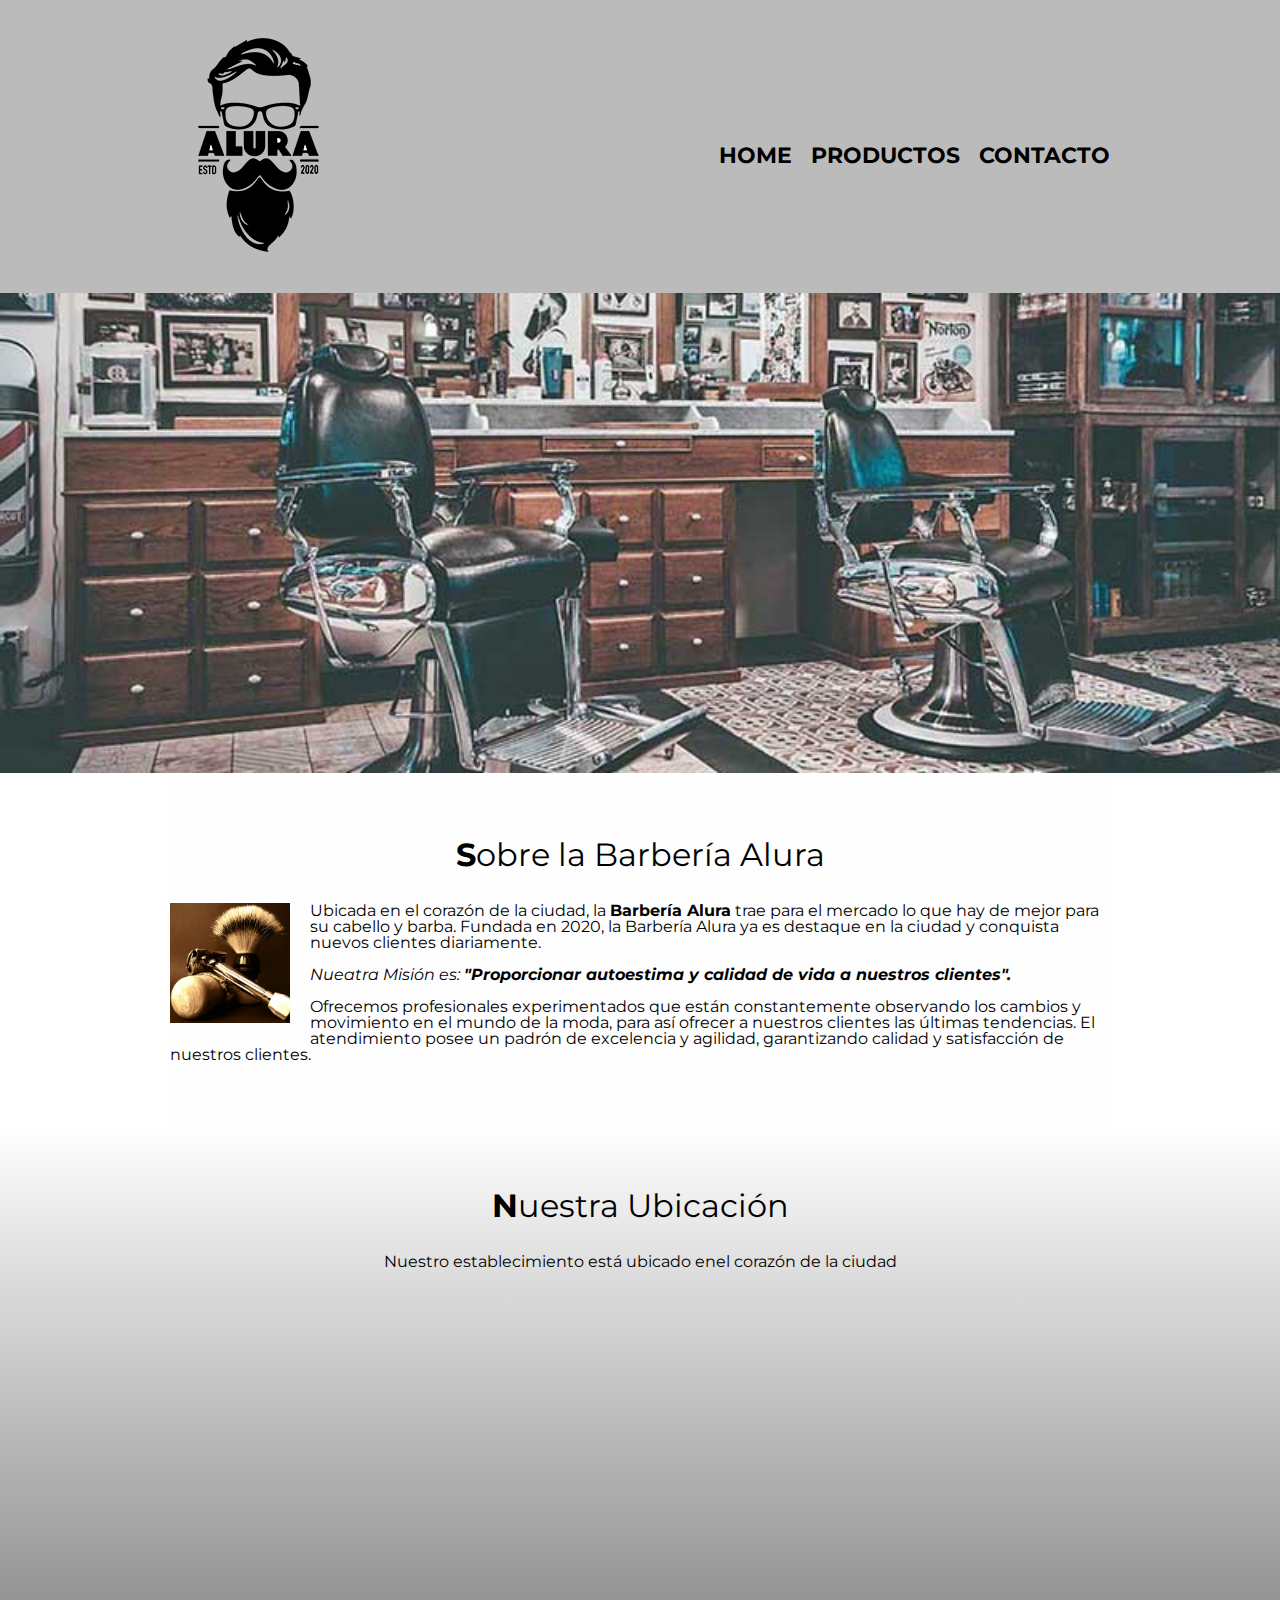
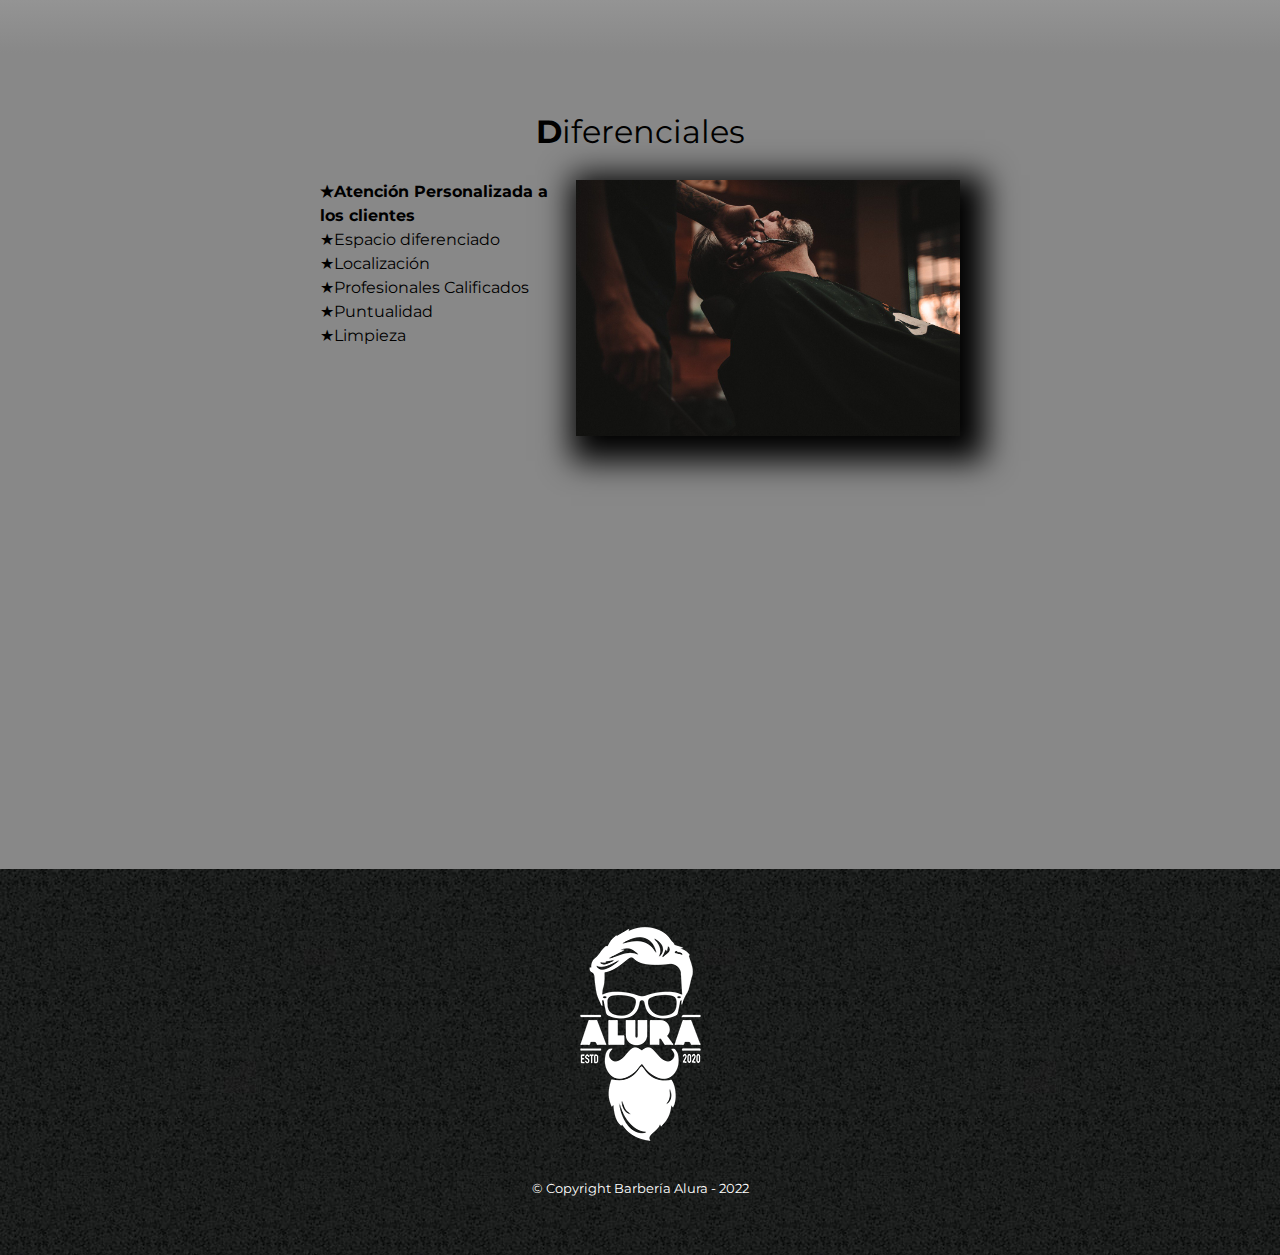
<file: index.html>
<!DOCTYPE html>

<html lang="es">

    <head>

        <meta charset="UTF-8">
        <meta name="viewport" content="width=device-width">
        <title>Barbería Alura</title>
        <link rel="stylesheet" href="reset.css">
        <link rel="stylesheet" href="style.css">
        <link rel="preconnect" href="https://fonts.googleapis.com">
        <link rel="preconnect" href="https://fonts.gstatic.com" crossorigin>
        <link href="https://fonts.googleapis.com/css2?family=Montserrat:wght@200&display=swap" rel="stylesheet">

    </head> 

    <body>

        <header>
            <div class="caja">
                <h1><img src="imagenes/logo.png"></h1>
    
                <nav>
                    <ul>
                        <li><a href="index.html">Home</a></li>
                        <li><a href="productos.html">Productos</a></li>
                        <li><a href="contacto.html">Contacto</a></li>
                    </ul>
                </nav>
            </div>
        </header>

        <img class="banner" src="banner/banner.jpg">

        <main>
            <section class="principal">
                <h2 class="titulo-principal">Sobre la Barbería Alura</h1> 

                <img class="utensilios" src="imagenes/utensilios.jpg" alt="Utensillos de un Barbero">

                <p>Ubicada en el corazón de la ciudad, la <strong>Barbería Alura</strong> trae para el mercado lo que hay de mejor para su cabello y barba. Fundada en 2020, la Barbería Alura ya es destaque en la ciudad y conquista nuevos clientes diariamente.</p>

                <p id="mision"><em>Nueatra Misión es: <strong>"Proporcionar autoestima y calidad de vida a nuestros clientes".</strong></em></p>

                <p>Ofrecemos profesionales experimentados que están constantemente observando los cambios y movimiento en el mundo de la moda, para así ofrecer a nuestros clientes las últimas tendencias. El atendimiento posee un padrón de excelencia y agilidad, garantizando calidad y satisfacción de nuestros clientes.</p>
            </section>

            <section class="mapa">
                <h3 class="titulo-principal">Nuestra Ubicación</h3>
                
                <p>Nuestro establecimiento está ubicado enel corazón de la ciudad</p>

                <div class="mapa-contenido">
                    <iframe src="https://www.google.com/maps/embed?pb=!1m18!1m12!1m3!1d3656.44984164122!2d-46.63655908385736!3d-23.58819474281397!2m3!1f0!2f0!3f0!3m2!1i1024!2i768!4f13.1!3m3!1m2!1s0x94ce5a2b2ed7f3a1%3A0xab35da2f5ca62674!2sCaelum%20-%20Education%20and%20Innovation!5e0!3m2!1ses!2sar!4v1651254172495!5m2!1ses!2sar" width="100%" height="300" style="border:0;" allowfullscreen="" loading="lazy" referrerpolicy="no-referrer-when-downgrade"></iframe>
                </div>
            </section>

            <section class="diferenciales">
                <h3 class="titulo-principal">Diferenciales</h3>

                <div class="contenido-diferenciales">
                    <ul class="lista-diferenciales">
                        <li class="items">Atención Personalizada a los clientes</li>
                        <li class="items">Espacio diferenciado</li>
                        <li class="items">Localización</li>
                        <li class="items">Profesionales Calificados</li>
                        <li class="items">Puntualidad</li>
                        <li class="items">Limpieza</li>
                    </ul><img src="diferenciales/diferenciales.jpg" class="imagen-diferenciales">
                </div>

                <div class="video">
                    <iframe width="100%" height="315" src="https://www.youtube.com/embed/wcVVXUV0YUY?controls=0" title="YouTube video player" frameborder="0" allow="accelerometer; autoplay; clipboard-write; encrypted-media; gyroscope; picture-in-picture" allowfullscreen></iframe>
                </div>
            </section>

        </main>

        <footer>
            <img src="imagenes/logo-blanco.png">
            <p class="copyright">&copy Copyright Barbería Alura - 2022</p>
        </footer>
        

    </body>

</html>
</file>
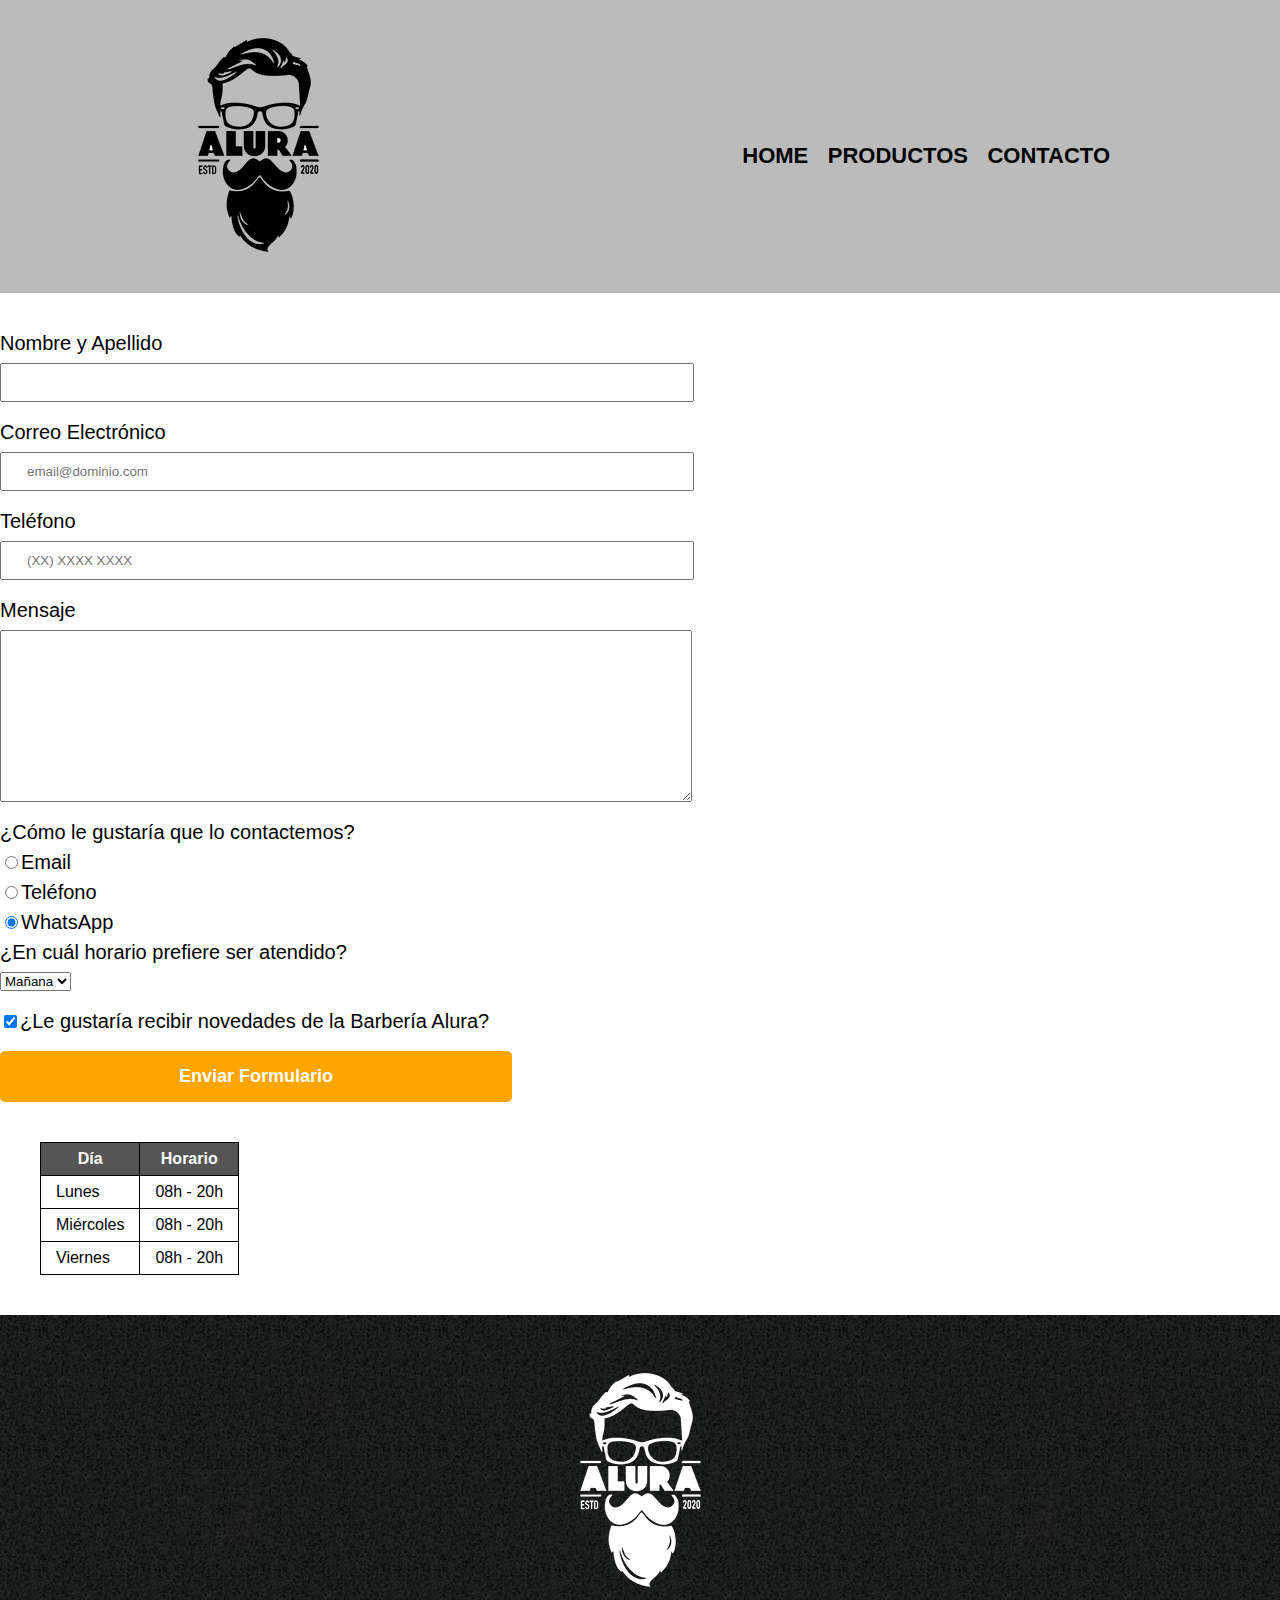
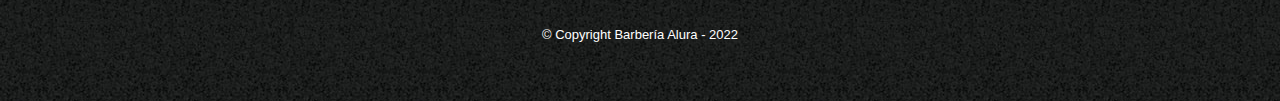
<file: contacto.html>
<!DOCTYPE html>

<html leng="es">

    <head>

        <meta charset="UTF-8">
        <title>Contacto - Barería Alura</title>
        <link rel="stylesheet" href="reset.css">
        <link rel="stylesheet" href="style.css">

    </head>

    <body>

        <header>
            <div class="caja">
                <h1><img src="imagenes/logo.png" alt="Logo de la Barbería Alura"</h1>

                <nav>
                    <ul>
                        <li><a href="index.html">Home</a></li>
                        <li><a href="productos.html">Productos</a></li>
                        <li><a href="contacto.html">Contacto</a></li>
                    </ul>
                </nav>
            </div>
        </header>

        <main>
            <form>
                <label for="nombreapellido">Nombre y Apellido</label>
                <input type="text" id="nombreapellido" class="input-padron" required>

                <label for="correoe">Correo Electrónico</label>
                <input type="email" id="correoe" class="input-padron" required placeholder="email@dominio.com">

                <label for="telefono">Teléfono</label>
                <input type="tel" id="telefono" class="input-padron" required placeholder="(XX) XXXX XXXX">

                <label for="mensaje">Mensaje</label>
                <textarea id="mensaje" cols="70" rows="10" class="input-padron" required></textarea>

                <fieldset class="radio-contacto">
                    <legend>¿Cómo le gustaría que lo contactemos?</legend>

                    <label for="radio-email"><input type="radio" name="contacto" value="email" id="radio-email">Email</label>
                    
                    <label for="radio-telefono"><input type="radio" name="contacto" value="telefono" id="radio-telefono">Teléfono</label>
                    
                    <label for="radio-whatsapp"><input type="radio" name="contacto" value="whatsapp" id="radio-whatsapp" checked>WhatsApp</label>
                </fieldset>

                <fieldset>
                    <legend>¿En cuál horario prefiere ser atendido?</legend>
                    <select>
                        <option>Mañana</option>
                        <option>Tarde</option>
                        <option>Noche</option>
                    </select>
                </fieldset>
                
                <label class="checkbox"><input type="checkbox" checked>¿Le gustaría recibir novedades de la Barbería Alura?</label>

                <input type="submit" value="Enviar Formulario" class="enviar">
            </form>

            <table>
                <thead>
                    <tr>    
                        <th>Día</th>
                        <th>Horario</th>
                    </tr>
                </thead>

                <tbody>
                    <tr>
                        <td>Lunes</td>
                        <td>08h - 20h</td>
                    </tr>
                    <tr>
                        <td>Miércoles</td>
                        <td>08h - 20h</td>
                    </tr>
                    <tr>
                        <td>Viernes</td>
                        <td>08h - 20h</td>
                    </tr>
                </tbody>               
            </table>

        </main>

        <footer>
            <img src="imagenes/logo-blanco.png" alt="Logo de la Barbería Alura">
            <p class="copyright">&copy Copyright Barbería Alura - 2022</p>
        </footer>

    </body>


</html>
</file>
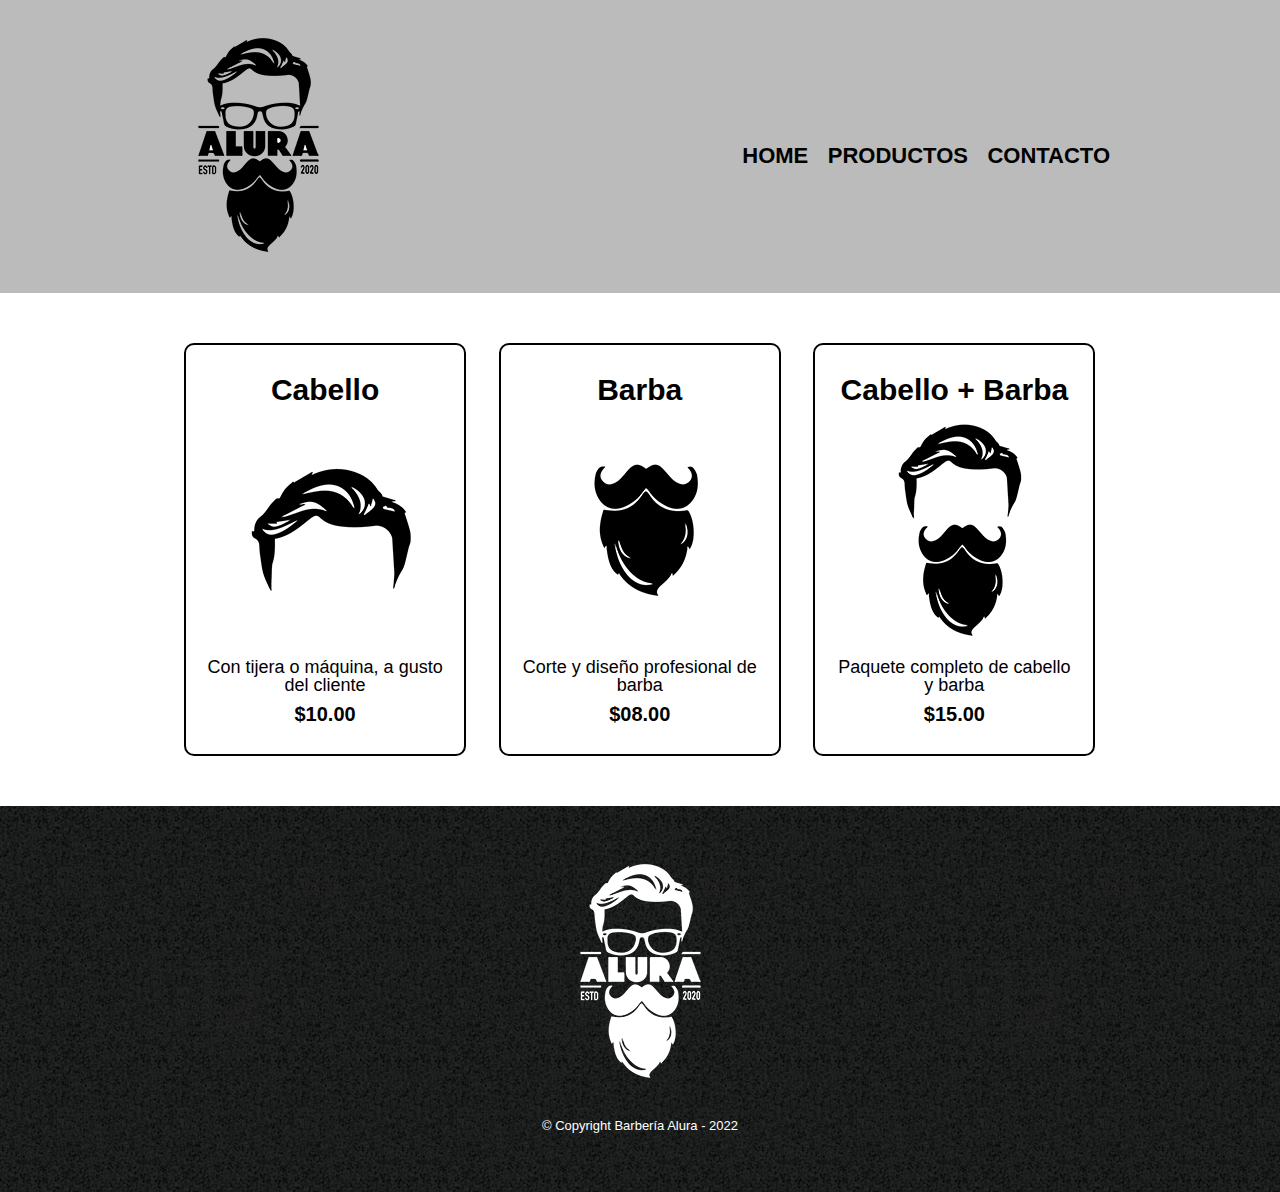
<file: productos.html>
<!DOCTYPE html>

<html leng="es">

    <head>

        <meta charset="UTF-8">
        <title>Productos - Barería Alura</title>
        <link rel="stylesheet" href="reset.css">
        <link rel="stylesheet" href="style.css">

    </head>

    <body>

        <header>
            <div class="caja">
                <h1><img src="imagenes/logo.png"></h1>

                <nav>
                    <ul>
                        <li><a href="index.html">Home</a></li>
                        <li><a href="productos.html">Productos</a></li>
                        <li><a href="contacto.html">Contacto</a></li>
                    </ul>
                </nav>
            </div>
        </header>

        <main>
            <ul class="productos">
                <li>
                    <h2>Cabello</h2>
                    <img src="imagenes/cabello.jpg" >
                    <p class="producto-descripcion">Con tijera o máquina, a gusto del cliente</p>
                    <p class="producto-precio">$10.00</p>
                    
                </li>
                <li>
                    <h2>Barba</h2>
                    <img src="imagenes/barba.jpg">
                    <p class="producto-descripcion">Corte y diseño profesional de barba</p>
                    <p class="producto-precio">$08.00</p>
                    
                </li>
                <li>                
                    <h2>Cabello + Barba</h2>
                    <img src="imagenes/cabello+barba.jpg">
                    <p class="producto-descripcion">Paquete completo de cabello y barba</p>
                    <p class="producto-precio">$15.00</p>
                </li>
            </ul>  
        </main>

        <footer>
            <img src="imagenes/logo-blanco.png">
            <p class="copyright">&copy Copyright Barbería Alura - 2022</p>
        </footer>

    </body>


</html>
</file>
<file: style.css>
body{
    font-family: 'Montserrat', sans-serif;
}

header{
    background-color: #BBBBBB;
    padding: 20px 0;
}

.caja{
    width: 940px;
    position: relative;
    margin: 0 auto;
}

nav{
    position: absolute;
    top: 125px;
    right: 0px;
}

nav li{
    display: inline;
    margin: 0 0 0 15px;
}

nav a{
    text-transform: uppercase;
    color: #000000;
    font-weight: bold;
    font-size: 22px;
    text-decoration: none;
}

nav a:hover{
    color: #c78c19;
}

.productos{
    width: 940px;
    margin: 0 auto;
    padding: 50px;
}

.productos li{
    display: inline-block;
    text-align: center;
    width: 30%;
    vertical-align: top;
    margin: 0 1.5%;
    padding: 30px 20px;
    box-sizing: border-box;
    border: 2px solid #000000;
    border-radius: 10px;
}

.productos li:hover{
    border-color: #c78c19;
}

.productos li:active{
    border-color: #088c19;
}

.productos h2{
    font-size: 30px;
    font-weight: bold;
}

.productos li:hover h2{
    font-size: 33px;
}

.producto-descripcion{
    font-size: 18px;
}

.producto-precio{
    font-size: 20px;
    font-weight: bold;
    margin-top: 10px;
}

footer{
    text-align: center;
    background: url(imagenes/bg.jpg);
    padding: 40px;
}

.copyright{
    color: #FFFFFF;
    font-size: 13px;
    margin: 20px;
}

form{
    margin: 40px 0;
}

form label, form legend{
    display: block;
    font-size: 20px;
    margin: 0 0 10px;
}

.input-padron{
    display: block;
    margin: 0 0 20px;
    padding: 10px 25px;
    width: 50%;
}

.checkbox{
    margin: 20px 0;
}

.enviar{
    width: 40%;
    padding: 15px 0;
    font-size: 18px;
    font-weight: bold;
    color: white;
    background: orange;
    border: none;
    border-radius: 5px;
    transition: 1s all;
    cursor: pointer;
}

.enviar:hover{
    background: darkorange;
    transform: scale(1.2);
}

table{
    margin: 40px 40px;
}

thead{
    background: #555555;
    color: white;
    font-weight: bold;
}

td, th{
    border: 1px solid #000000;
    padding: 8px 15px;
}

/* Aqui inicia CSS para nuestra Home */

.banner{
    width: 100%;
}

.principal{
    padding: 3em 0;
    background: #FEFEFE;
    width: 940px;
    margin: 0 auto;
}

.titulo-principal{
    text-align: center;
    font-size: 2em;
    margin: 15px 0 1em;
    clear: left;
}

.titulo-principal:first-letter{
    font-weight: bold;
}

.principal p{
    margin: 0 0 1em;
}

.principal strong{
    font-weight: bold;
}

.principal em{
    font-style: italic;
}

.utensilios{
    width: 120px;
    float: left;
    margin: 0 20px 20px 0;
}

.mapa{
    padding: 3em 0;
    background: linear-gradient(#FEFEFE, #888888);
}

.mapa p{
    margin: 0 0 2em;
    text-align: center;
}

.mapa-contenido{
    width: 940px;
    margin: 0 auto;
}

.diferenciales{
    padding: 3em 0;
    background: #888888;
}

.contenido-diferenciales{
    width: 640px;
    margin: 0 auto;
}

.lista-diferenciales{
    width: 40%;
    display: inline-block;
    vertical-align: top;
}

.items{
    line-height: 1.5;
}

.items:before{
    content: "★";
}

.items:first-child{
    font-weight: bold;
}

.imagen-diferenciales{
    width: 60%;
    transition: 400ms;
    box-shadow: 10px 10px 30px 15px #000000;
}

.imagen-diferenciales:hover{
    opacity: 30%;
}

.video{
    width: 560px;
    margin: 2em auto;
}

@media screen and (max-width:480px){
    h1{
        text-align: center;
    }

    nav{
        position: static;
    }

    .caja, .principal, .mapa-contenido, .contenido-diferenciales, .video{
        width: auto;
    }

    .lista-diferenciales, .imagen-diferenciales{
        width: 100%;
    }
}
</file>
